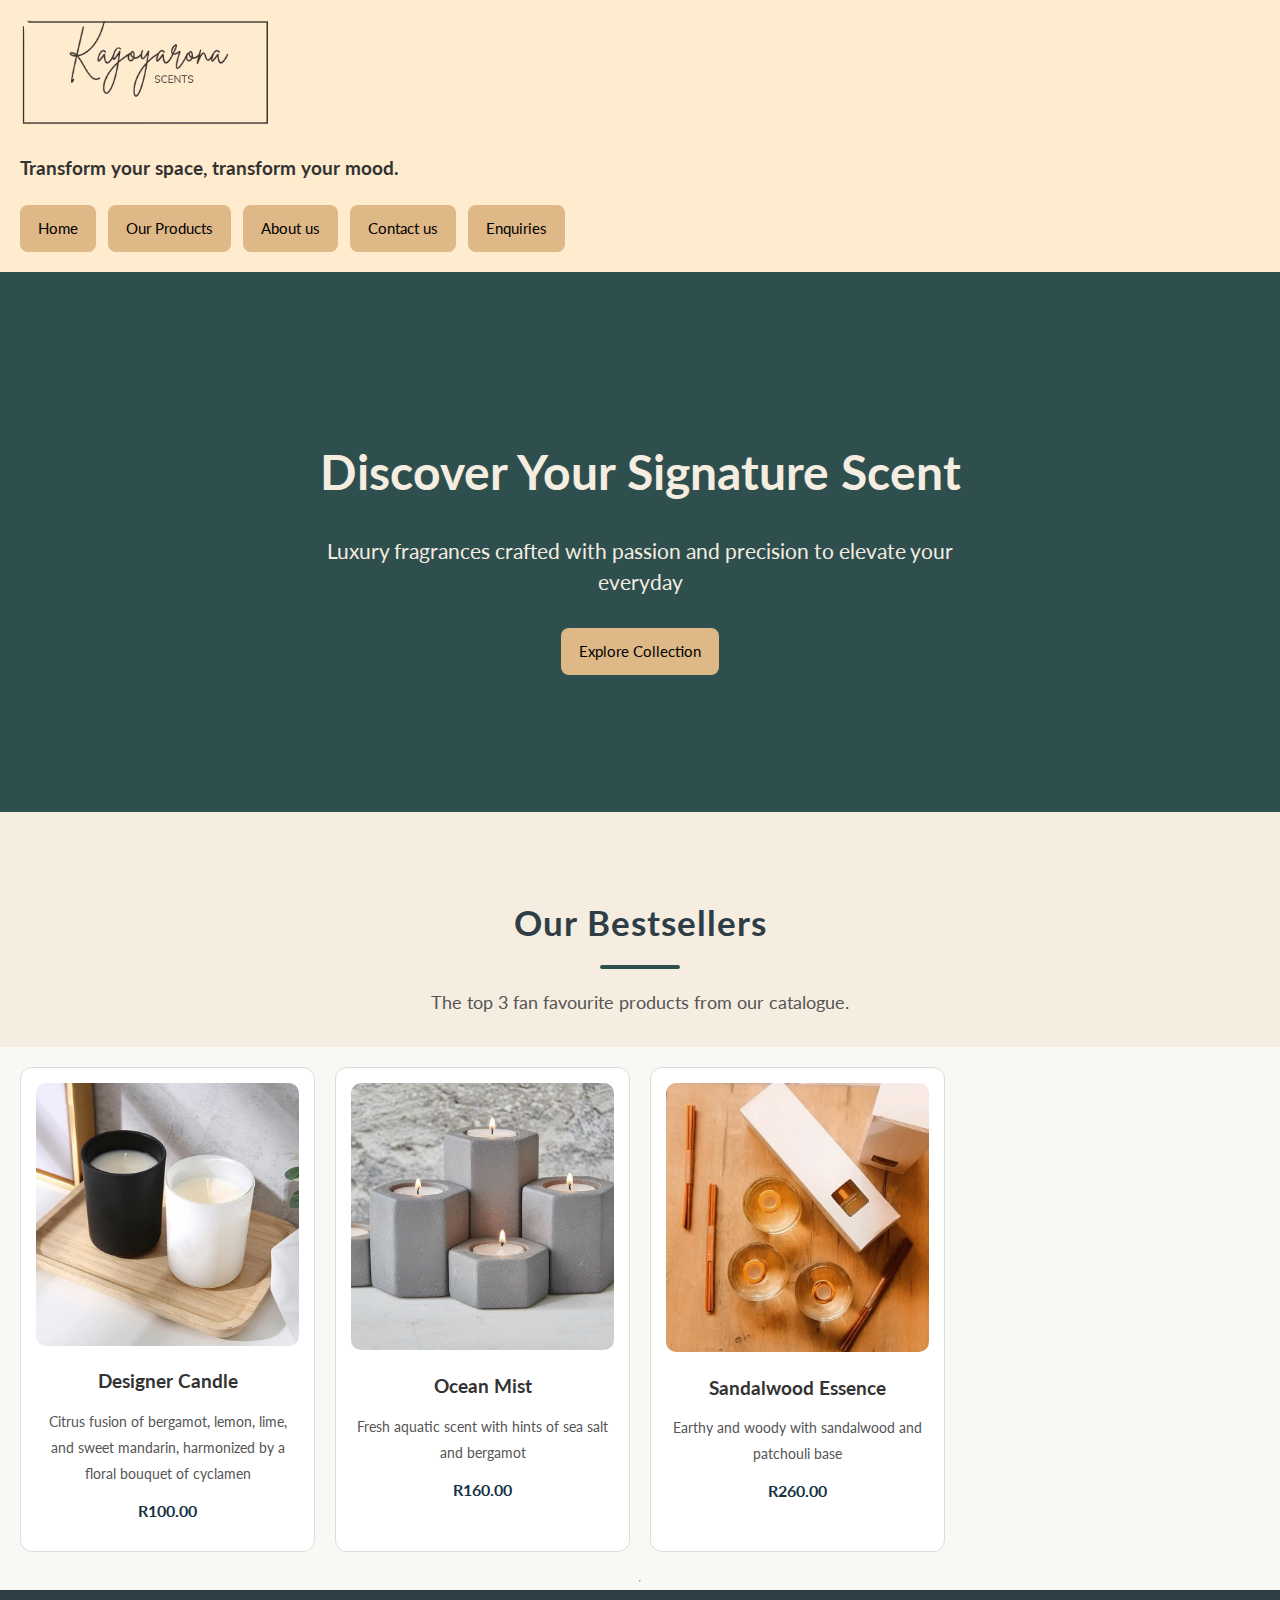
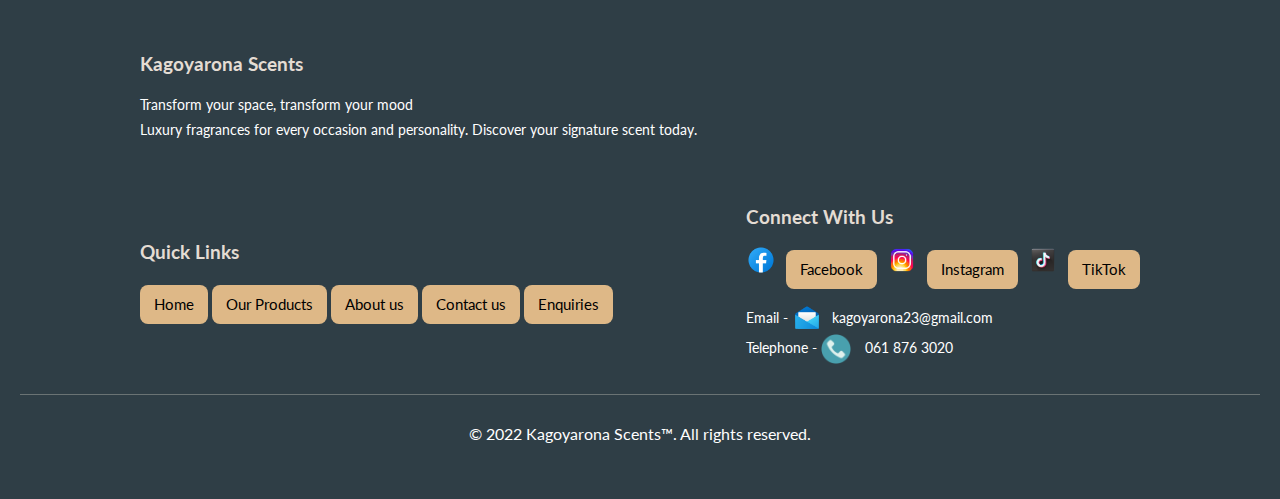
<file: index.html>
<!DOCTYPE html>
<html lang="en">
<head>
    <meta charset="UTF-8">
    <meta name="viewport" content="width=device-width, initial-scale=1.0">
    <title>Kagoyarona Scents</title>
    <link rel="icon"  type="image/jpg" href="./images/icons/kagoyarona iconn.png">
    <link rel="stylesheet" href="./css assets/styles.css">
    <link href='https://fonts.googleapis.com/css?family=Lato' rel='stylesheet'>
</head>
<body>
    <div class="header">
        <header class="webHeader" >
            <div>
                <img class="logo" src="./images/insence/kagoyarona_scents_logo-removebg-preview.png" alt="Kagoyarona Scents logo" width="250px">
                <h3>Transform your space, transform your mood.</h3> 
                
                <nav >
                    <a href="./index.html" class="nav-btn">Home</a>
                    <a href="./Products.html" class="nav-btn">Our Products</a>
                    <a href="./About.html" class="nav-btn">About us</a>
                    <a href="./Contact.html" class="nav-btn">Contact us</a>
                    <a href="./Enquiries.html" class="nav-btn">Enquiries</a>
                </nav>
            </div>
        </header>
    </div> 

    <section class="heroSection">
        <div class="hero-content">
            <h1>Discover Your Signature Scent</h1>
            <p>Luxury fragrances crafted with passion and precision to elevate your everyday</p>
            <a href="./Products.html" class="btn">Explore Collection</a>
        </div>
    </section>

    <section class="bestsellers-intro">
        <h2>Our Bestsellers</h2>
        <hr>
        <p>The top 3 fan favourite products from our catalogue.</p>
    </section>


    <section class="products">
            <div class="product-grid">

                <div class="product-card">
                    <img src="./images/candles/BnW candles.jpg" alt="Designer Candle">
                    <h3>Designer Candle</h3>
                    <p class="product-desc">Citrus fusion of bergamot, lemon, lime, and sweet mandarin, harmonized by a floral bouquet of cyclamen</p>
                    <p class="product-price">R100.00</p>
                </div>

                <div class="product-card">
                    <img src="./images/candles/grey candles.jpg" alt="Ocean Mist">
                    <h3>Ocean Mist</h3>
                    <p class="product-desc">Fresh aquatic scent with hints of sea salt and bergamot</p>
                    <p class="product-price">R160.00</p>
                </div>

                <div class="product-card">
                    <img src="./images/insence/top incense.jpg" alt="Sandalwood Essence">
                    <h3>Sandalwood Essence</h3>
                    <p class="product-desc">Earthy and woody with sandalwood and patchouli base</p>
                    <p class="product-price">R260.00</p>
                </div>
            </div>
    </section>
        <hr>

    <footer>
        <div class="container">
            <div class="footer-content">
                <div class="footer-column" >
                    <h3>Kagoyarona Scents</h3>
                    <p>Transform your space, transform your mood</p>
                    <p>Luxury fragrances for every occasion and personality. Discover your signature scent today.</p>
                </div>
                
                <div class="footer-column" >
                    <h3>Quick Links</h3>
                    <a href="./index.html" >Home</a>
                    <a href="./Products.html" >Our Products</a>
                    <a href="./About.html" >About us</a>
                    <a href="./Contact.html" >Contact us</a>
                    <a href="./Enquiries.html" >Enquiries</a>
                </div>
                
                
                <div class="footer-column" >
                    <h3>Connect With Us</h3>
                    <div class="social-links">
                        <img src="./images/icons/facebook logo.png" alt="Facebook logo" width="30px" height="30px"><a href="https://www.facebook.com/profile.php?id=61573181644510" target="_blank" >Facebook</a>
                        <img src="./images/icons/instagram logo.png" alt="Instagram logo" width="30px" height="30px"><a href="https://www.instagram.com/kagoyarona_scents_?utm_source=ig_web_button_share_sheet&igsh=ZDNlZDc0MzIxNw==" target="_blank" >Instagram</a>
                        <img src="./images/icons/tiktok logo.png" alt="TikTok logo" width="30px" height="30px"><a href="https://www.tiktok.com/@kagoyarona.scents?is_from_webapp=1&sender_device=pc" target="_blank" >TikTok</a>
                    </div>
                    <p>Email - <img src="./images/icons/email logo.png" alt="Email logo" width="30px" height="30px">kagoyarona23@gmail.com</p>
                    <p>Telephone - <img src="./images/icons/phone logo.png" alt="Phone logo" width="30px" height="30px"> 061 876 3020</p>
                </div>
            </div>
            
            <div class="footer-bottom" >
                <p>&copy; 2022 Kagoyarona Scents&trade;. All rights reserved.</p>
            </div>
        </div>
    </footer>

</body>
</html>
</file>
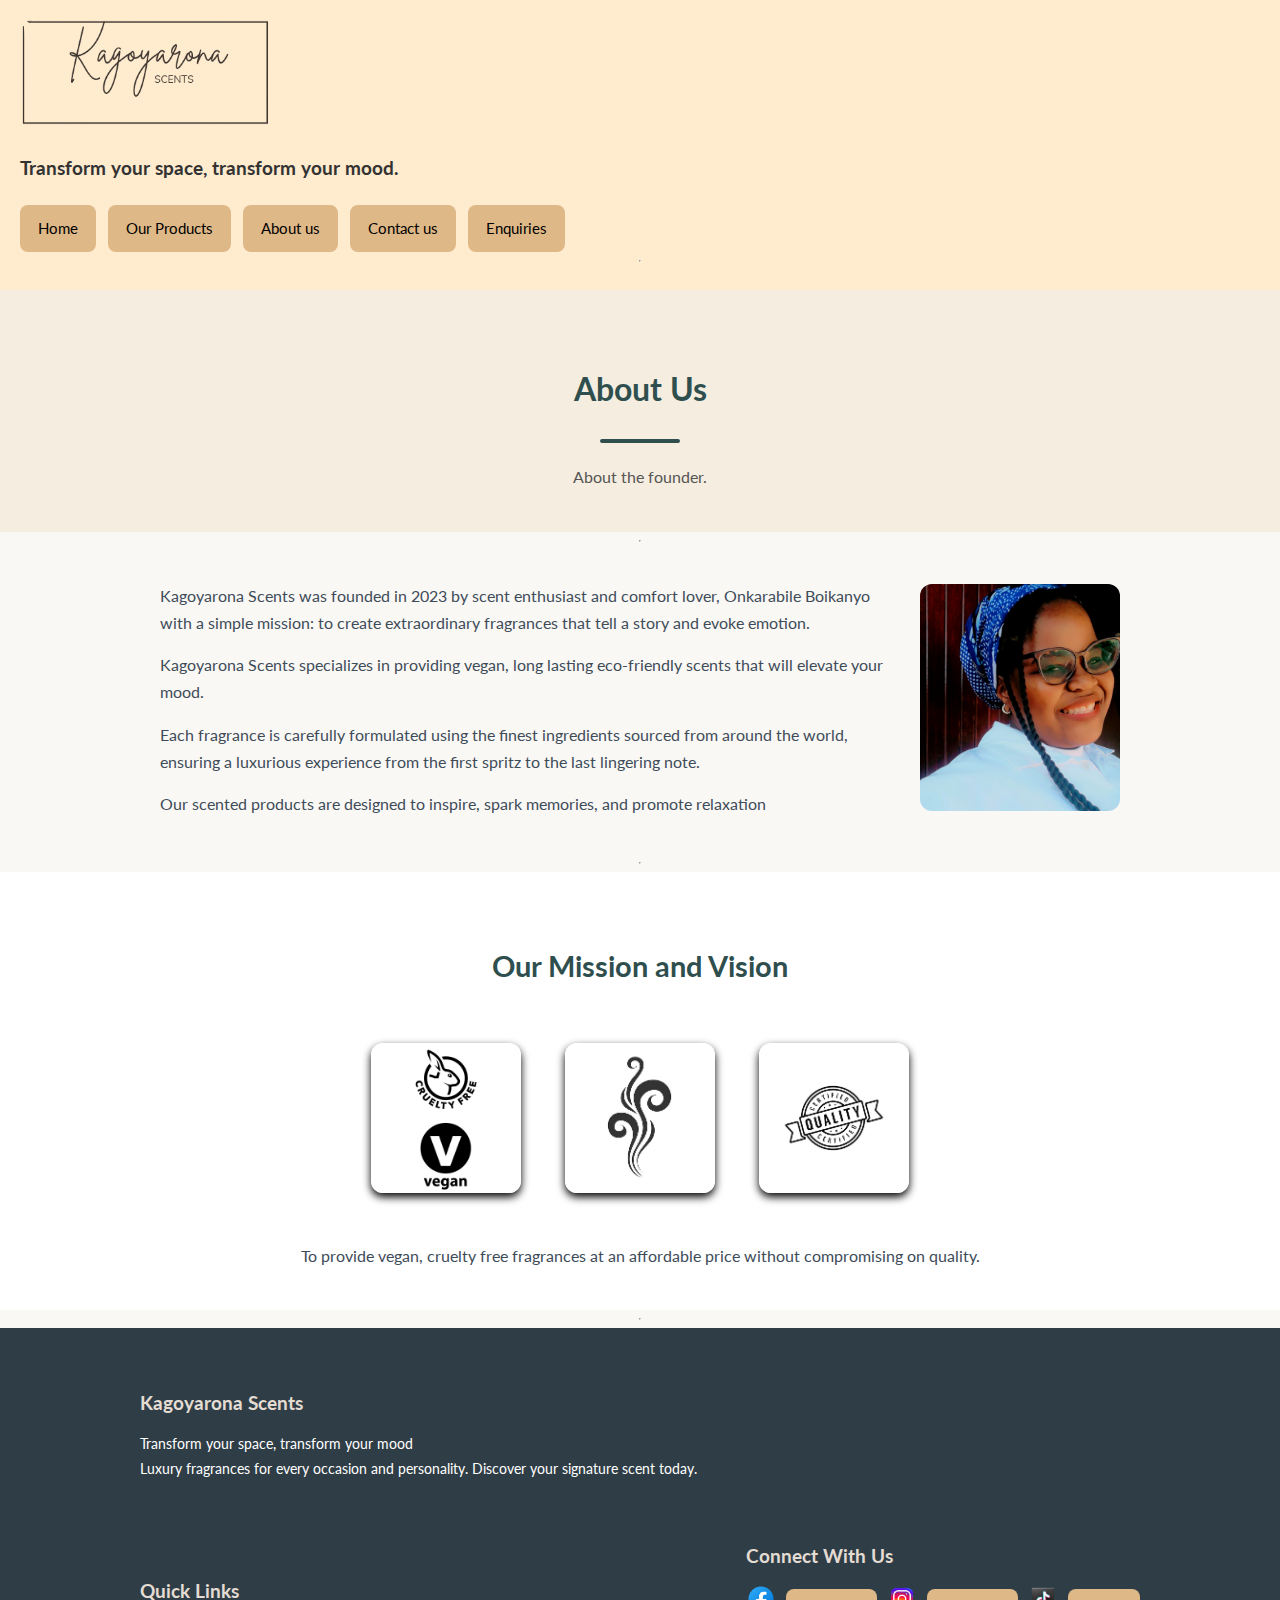
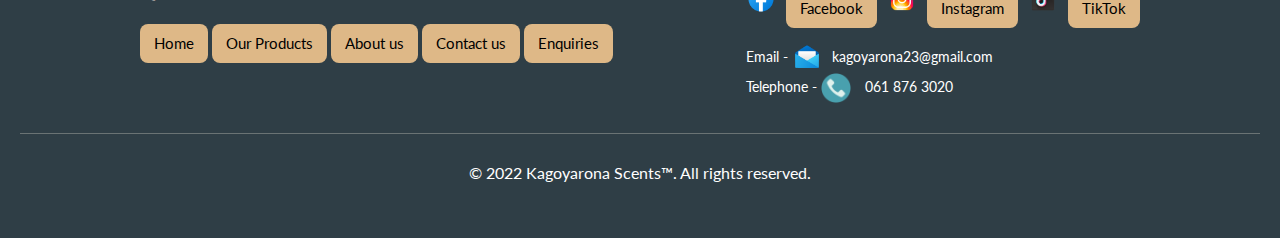
<file: About.html>
<!DOCTYPE html>
<html lang="en">
<head>
    <meta charset="UTF-8">
    <meta name="viewport" content="width=device-width, initial-scale=1.0">
    <title>About us</title>
    <link rel="icon"  type="image/jpg" href="./images/icons/kagoyarona iconn.png">
    <link rel="stylesheet" href="./css assets/styles.css">
    <link href='https://fonts.googleapis.com/css?family=Lato' rel='stylesheet'>
</head>
<body>
    <div class="header">
        <header>
            <div>
                <img class="logo" src="./images/insence/kagoyarona_scents_logo-removebg-preview.png" alt="" width="250px">
                <h3>Transform your space, transform your mood.</h3> <!-- style="color: peru; font-family: monospace; font-style: italic;"-->
                
                <!-- place these links next to the logo but like put some spaceeee in btwn them -->
                <nav >
                    <a href="./index.html" class="nav-btn">Home</a>
                    <a href="./Products.html" class="nav-btn">Our Products</a>
                    <a href="./About.html" class="nav-btn">About us</a>
                    <a href="./Contact.html" class="nav-btn">Contact us</a>
                    <a href="./Enquiries.html" class="nav-btn">Enquiries</a>
                </nav>
            </div>
            <hr>
        </header>
    </div> 


    <section class="about-intro">
        <h1>About Us</h1>
        <hr>
        <p>About the founder.</p>
    </section>
    <hr>

    <div class="about-founder">
        <div class="about-text">
            <p>Kagoyarona Scents was founded in 2023 by scent enthusiast and comfort lover, Onkarabile Boikanyo with a simple mission: to create extraordinary fragrances that tell a story and evoke emotion.</p>
            <p>Kagoyarona Scents specializes in providing vegan, long lasting eco-friendly scents that will elevate your mood.</p>
            <p>Each fragrance is carefully formulated using the finest ingredients sourced from around the world, ensuring a luxurious experience from the first spritz to the last lingering note.</p>
            <p>Our scented products are designed to inspire, spark memories, and promote relaxation</p>
        </div>

        <div class="about-image">
            <img src="./images/Onka/Onka headshot.jpg" alt="image of founder" width="200" height="200">
        </div>
    </div>
    

    <hr>
    <section  id="mission">
        <h3>Our Mission and Vision</h3>
        <div class="missionIcon">
            <img src="./images/icons/vegan icon.jpg" alt="vegan and cruelty free image" width="200" height="200">
            
        </div>
    
        <div class="missionIcon">
            <img src="./images/icons/scent icon.jpg" alt="fresh scent image" width="200" height="200">
        </div>

        <div class="missionIcon">
            <img src="./images/icons/quality icon.jpg" alt="quality assurance image" width="200" height="200">
        </div>
        
        <p>To provide vegan, cruelty free fragrances at an affordable price without compromising on quality.</p>
    </section>

    <hr>


    <footer>
        <div class="container">
            <div class="footer-content">
                <div class="footer-column" >
                    <h3>Kagoyarona Scents</h3>
                    <p>Transform your space, transform your mood</p>
                    <p>Luxury fragrances for every occasion and personality. Discover your signature scent today.</p>
                </div>
                
                <div class="footer-column" >
                    <h3>Quick Links</h3>
                    <a href="./index.html" >Home</a>
                    <a href="./Products.html" >Our Products</a>
                    <a href="./About.html" >About us</a>
                    <a href="./Contact.html" >Contact us</a>
                    <a href="./Enquiries.html" >Enquiries</a>
                </div>
                
                
                <div class="footer-column" >
                    <h3>Connect With Us</h3>
                    <div class="social-links">
                        <img src="./images/icons/facebook logo.png" alt="Facebook logo" width="30px" height="30px"><a href="https://www.facebook.com/profile.php?id=61573181644510" target="_blank" >Facebook</a>
                        <img src="./images/icons/instagram logo.png" alt="Instagram logo" width="30px" height="30px"><a href="https://www.instagram.com/kagoyarona_scents_?utm_source=ig_web_button_share_sheet&igsh=ZDNlZDc0MzIxNw==" target="_blank" >Instagram</a>
                        <img src="./images/icons/tiktok logo.png" alt="TikTok logo" width="30px" height="30px"><a href="https://www.tiktok.com/@kagoyarona.scents?is_from_webapp=1&sender_device=pc" target="_blank" >TikTok</a>
                    </div>
                    <p>Email - <img src="./images/icons/email logo.png" alt="Email logo" width="30px" height="30px">kagoyarona23@gmail.com</p>
                    <p>Telephone - <img src="./images/icons/phone logo.png" alt="Phone logo" width="30px" height="30px"> 061 876 3020</p>
                </div>
            </div>
            
            <div class="footer-bottom" >
                <p>&copy; 2022 Kagoyarona Scents&trade;. All rights reserved.</p>
            </div>
        </div>
    </footer>
</body>
</html>
</file>
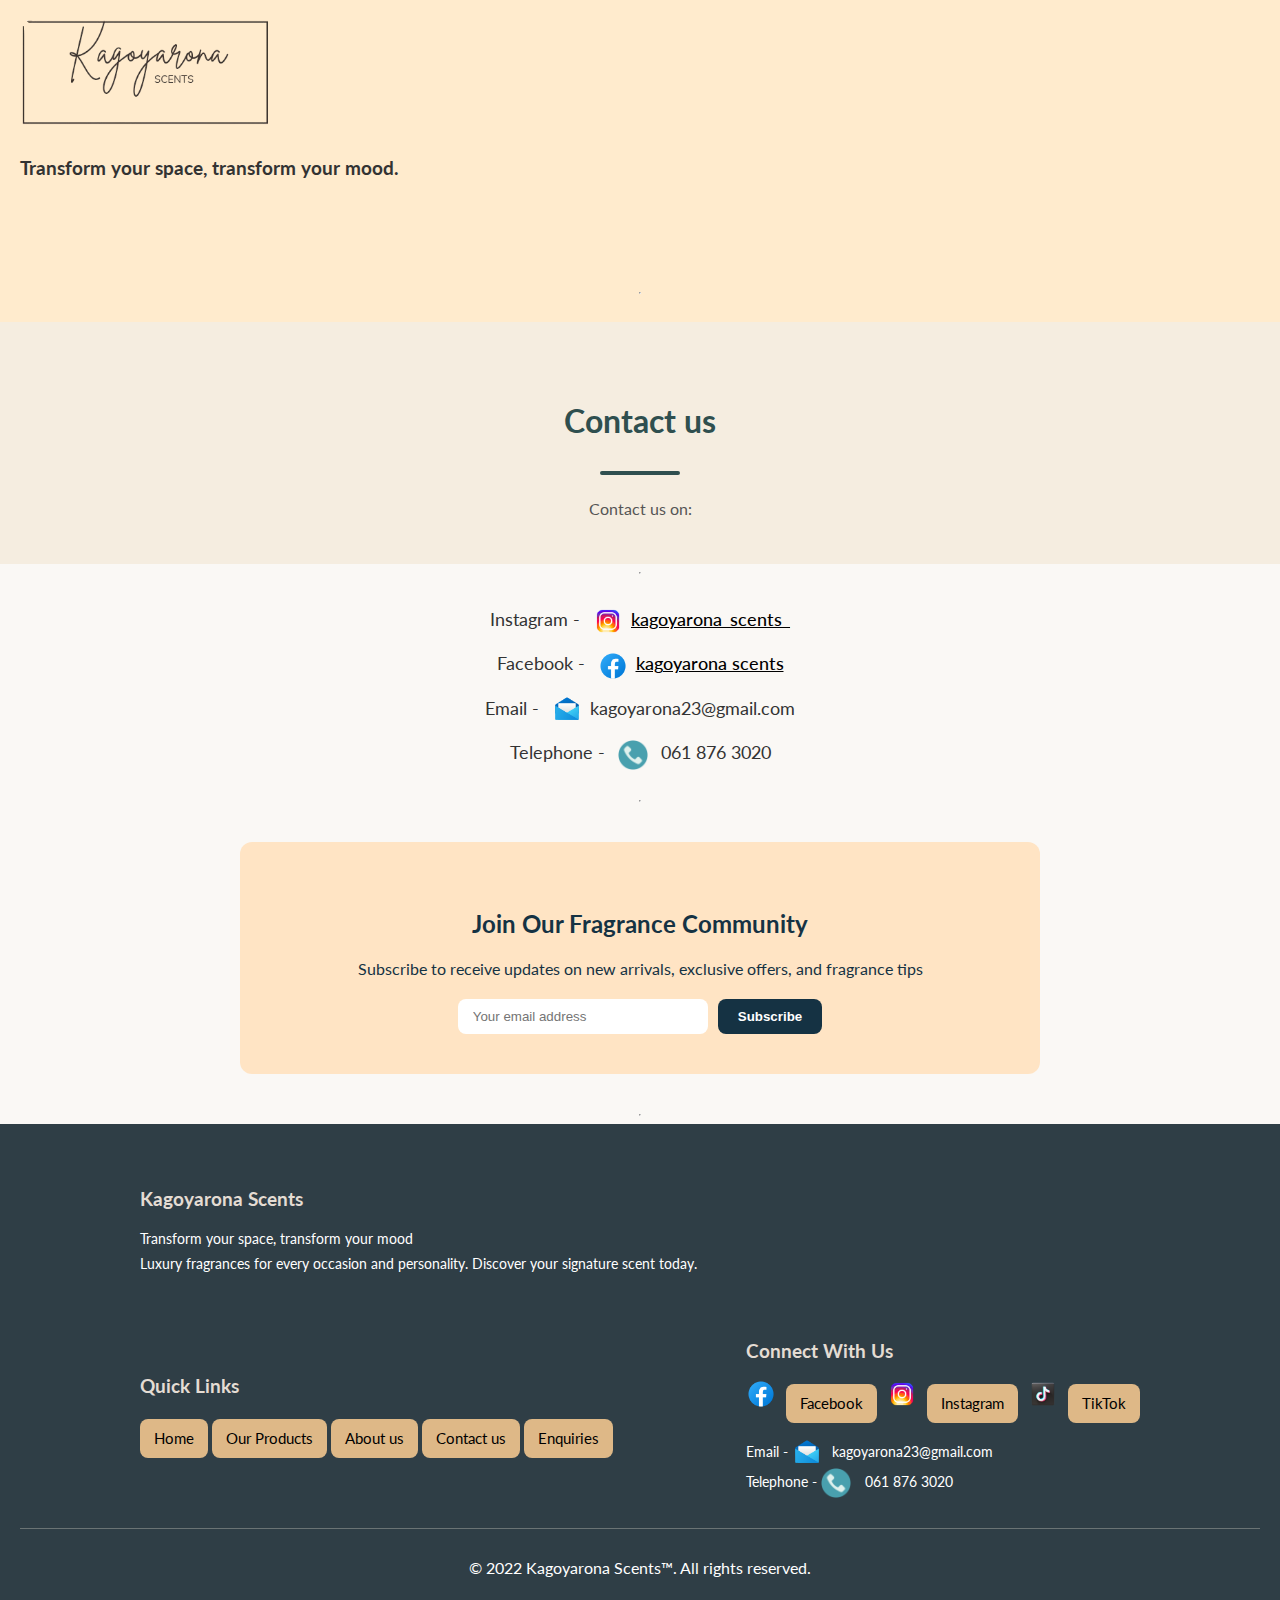
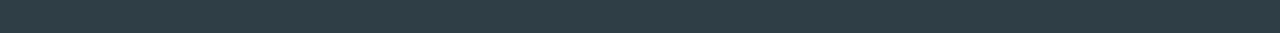
<file: Contact.html>
<!DOCTYPE html>
<html lang="en">
<head>
    <meta charset="UTF-8">
    <meta name="viewport" content="width=device-width, initial-scale=1.0">
    <title>Contact us</title>
    <link rel="icon"  type="image/jpg" href="./images/icons/kagoyarona iconn.png">
    <link rel="stylesheet" href="./css assets/styles.css">
    <link href='https://fonts.googleapis.com/css?family=Lato' rel='stylesheet'>
</head>
<body>

    <div class="header">
        <header>
            <div>
                <img class="logo" src="./images/insence/kagoyarona_scents_logo-removebg-preview.png" alt="" width="250px">
                <h3>Transform your space, transform your mood.</h3> <!-- style="color: peru; font-family: monospace; font-style: italic;"-->
                
                <!-- place these links next to the logo but like put some spaceeee in btwn them -->
                <nav>
                    <!-- Hamburger -->
                    <div class="hamburger">
                        <div></div>
                        <div></div>
                        <div></div>
                    </div>

                    <!-- Nav Links -->
                    <ul class="nav-links">
                        <li><a href="./index.html" class="nav-btn">Home</a></li>
                        <li><a href="./Products.html" class="nav-btn">Products</a></li>
                        <li><a href="./About.html" class="nav-btn">About</a></li>
                        <li><a href="./Contact.html" class="nav-btn">Contact</a></li>
                        <li><a href="./Enquiries.html" class="nav-btn">Enquiries</a><li>
                    </ul>
                </nav>
            </div>
            <hr>
        </header>
    </div> 
    <section class="contact">
        <h1>Contact us</h1>
        <hr>
        <p>Contact us on:</p>
    </section>
    
    <hr>

    <div class="contact-info">
        <p>Instagram - <img src="./images/icons/instagram logo.png" alt="Instagram logo" width="30px" height="30px"><a href="https://www.instagram.com/kagoyarona_scents_/#" >kagoyarona_scents_</a></p>
        <p>Facebook - <img src="./images/icons/facebook logo.png" alt="Facebook logo" width="30px" height="30px"><a href="https://www.facebook.com/profile.php?id=61573181644510" >kagoyarona scents</a></p>
        <p>Email - <img src="./images/icons/email logo.png" alt="Email logo" width="30px" height="30px">kagoyarona23@gmail.com</p>
        <p>Telephone - <img src="./images/icons/phone logo.png" alt="Phone logo" width="30px" height="30px"> 061 876 3020</p>
    </div>
    
    
    <hr>

    <section class="newsletter">
        <div class="container">
            <h2>Join Our Fragrance Community</h2>
            <p>Subscribe to receive updates on new arrivals, exclusive offers, and fragrance tips</p>
            <form class="newsletter-form">
                <input type="email" placeholder="Your email address">
                <button type="submit">Subscribe</button>
            </form>
        </div>
    </section>
    
    <hr>

    <footer>
        <div class="container">
            <div class="footer-content">
                <div class="footer-column" >
                    <h3>Kagoyarona Scents</h3>
                    <p>Transform your space, transform your mood</p>
                    <p>Luxury fragrances for every occasion and personality. Discover your signature scent today.</p>
                </div>
                
                <div class="footer-column" >
                    <h3>Quick Links</h3>
                    <a href="./index.html" >Home</a>
                    <a href="./Products.html" >Our Products</a>
                    <a href="./About.html" >About us</a>
                    <a href="./Contact.html" >Contact us</a>
                    <a href="./Enquiries.html" >Enquiries</a>
                </div>
                
                
                <div class="footer-column" >
                    <h3>Connect With Us</h3>
                    <div class="social-links">
                        <img src="./images/icons/facebook logo.png" alt="Facebook logo" width="30px" height="30px"><a href="https://www.facebook.com/profile.php?id=61573181644510" target="_blank" >Facebook</a>
                        <img src="./images/icons/instagram logo.png" alt="Instagram logo" width="30px" height="30px"><a href="https://www.instagram.com/kagoyarona_scents_?utm_source=ig_web_button_share_sheet&igsh=ZDNlZDc0MzIxNw==" target="_blank" >Instagram</a>
                        <img src="./images/icons/tiktok logo.png" alt="TikTok logo" width="30px" height="30px"><a href="https://www.tiktok.com/@kagoyarona.scents?is_from_webapp=1&sender_device=pc" target="_blank" >TikTok</a>
                    </div>
                    <p>Email - <img src="./images/icons/email logo.png" alt="Email logo" width="30px" height="30px">kagoyarona23@gmail.com</p>
                    <p>Telephone - <img src="./images/icons/phone logo.png" alt="Phone logo" width="30px" height="30px"> 061 876 3020</p>
                </div>
            </div>
            
            <div class="footer-bottom" >
                <p>&copy; 2022 Kagoyarona Scents&trade;. All rights reserved.</p>
            </div>
        </div>
    </footer>
    <script src="javascript assets/script.js"></script>
</body>
</html>
</file>
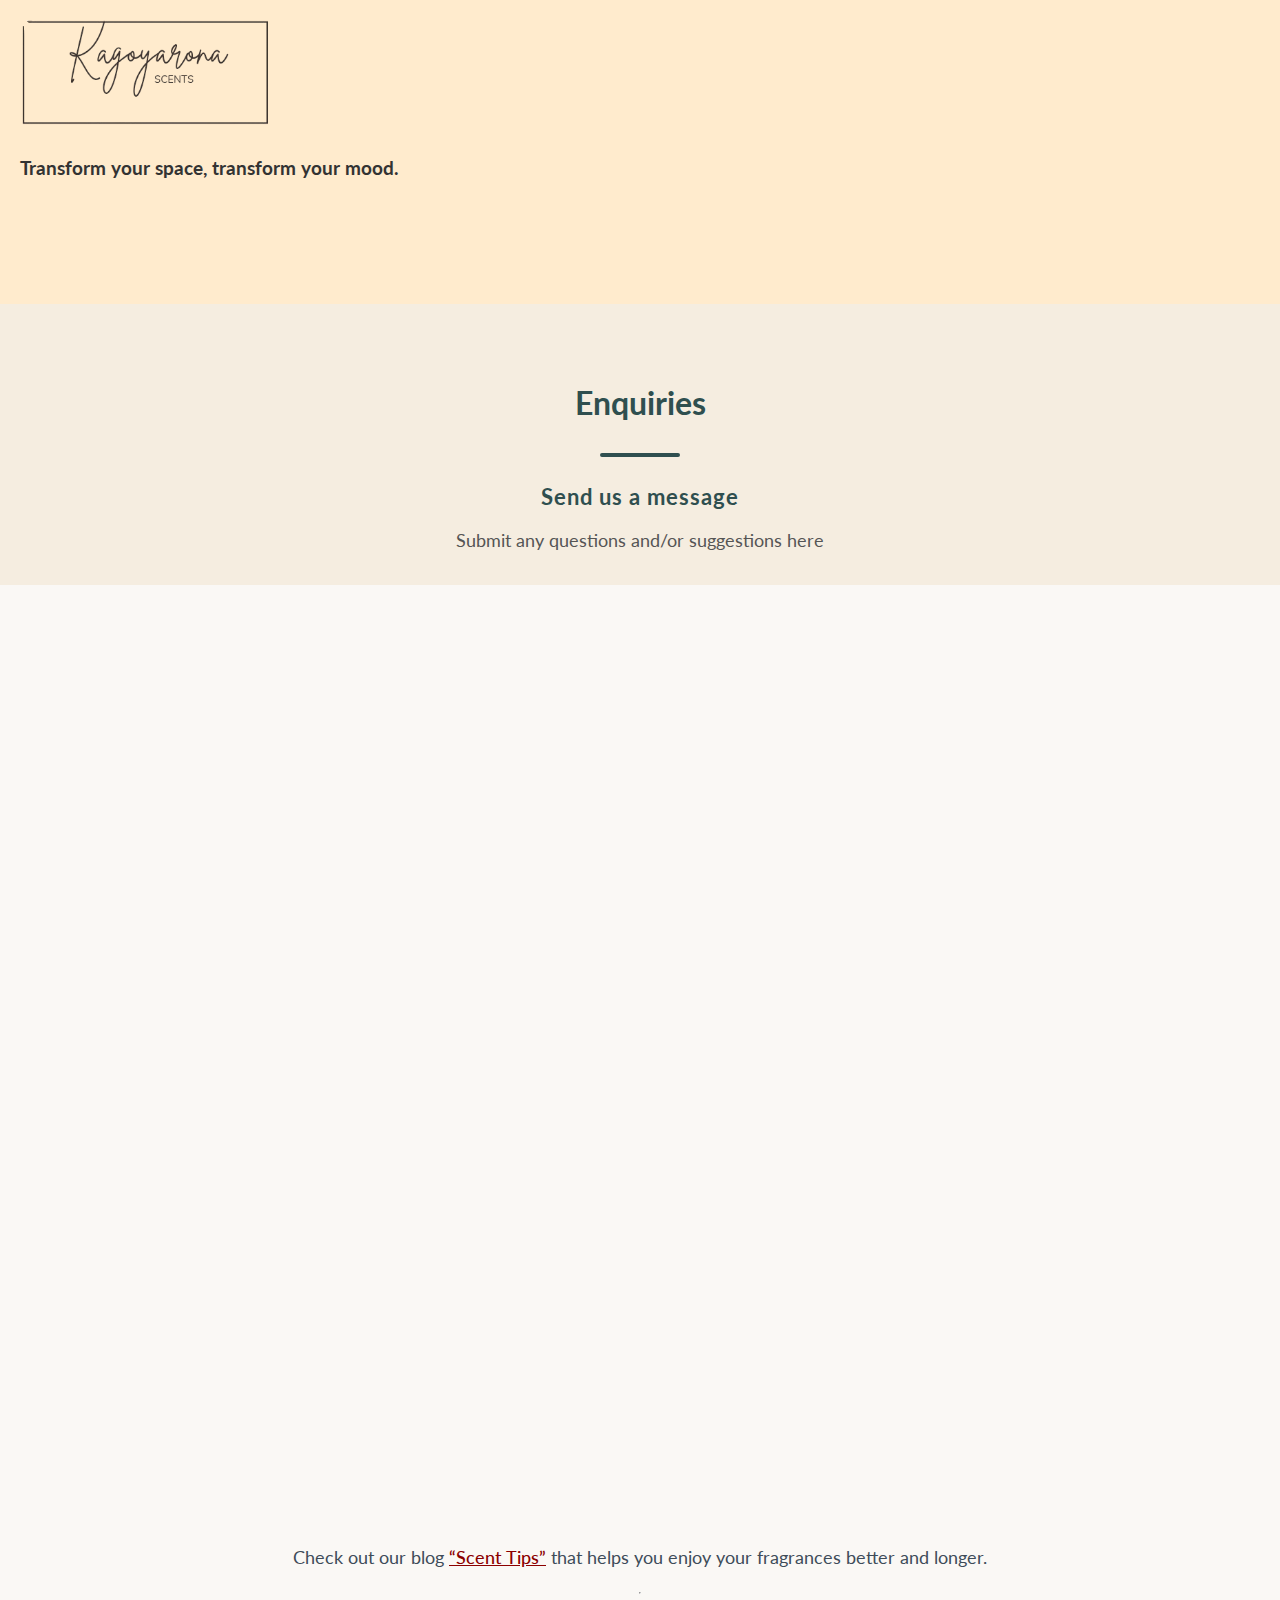
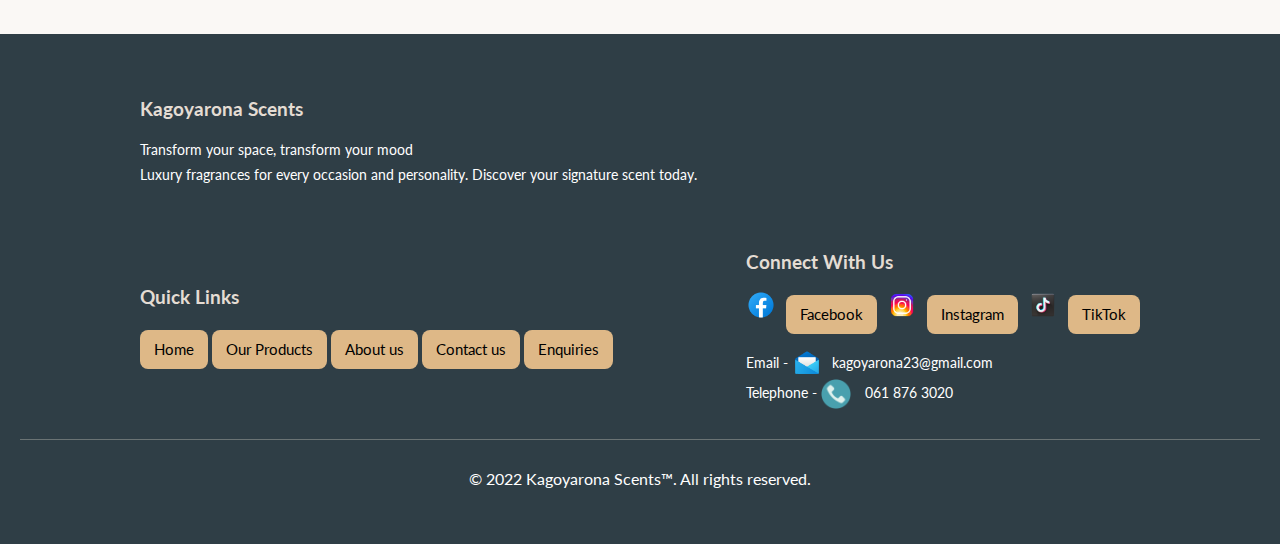
<file: Enquiries.html>
<!DOCTYPE html>
<html lang="en">
<head>
    <meta charset="UTF-8">
    <meta name="viewport" content="width=device-width, initial-scale=1.0">
    <title>Enquiries</title>
    <link rel="icon"  type="image/jpg" href="./images/icons/kagoyarona iconn.png">
    <link rel="stylesheet" href="./css assets/styles.css">
    <link href='https://fonts.googleapis.com/css?family=Lato' rel='stylesheet'>
</head>
<body>
    <div class="header">
        <header class="webHeader" >
            <div>
                <img class="logo" src="./images/insence/kagoyarona_scents_logo-removebg-preview.png" alt="" width="250px">
                <h3>Transform your space, transform your mood.</h3> <!-- style="color: peru; font-family: monospace; font-style: italic;"-->
                
                <!-- place these links next to the logo but like put some spaceeee in btwn them -->
                <nav>
                    <!-- Hamburger -->
                    <div class="hamburger">
                        <div></div>
                        <div></div>
                        <div></div>
                    </div>

                    <!-- Nav Links -->
                    <ul class="nav-links">
                        <li><a href="./index.html" class="nav-btn">Home</a></li>
                        <li><a href="./Products.html" class="nav-btn">Products</a></li>
                        <li><a href="./About.html" class="nav-btn">About</a></li>
                        <li><a href="./Contact.html" class="nav-btn">Contact</a></li>
                        <li><a href="./Enquiries.html" class="nav-btn">Enquiries</a><li>
                    </ul>
                </nav>
            </div>
            
        </header>
    </div> 

    <section class="enquiries">
        <h1>Enquiries</h1>
        <hr>
        <h2>Send us a message</h2>
        <p>Submit any questions and/or suggestions here </p>
    </section>
    
    
    <main class="page-content">

        <div class="google-form-container">
            <iframe src="https://docs.google.com/forms/d/e/1FAIpQLSe8mqEwbKrikQlCHKN3PI4YFOQhHZN7a5oQQS-aWBknv4bKPg/viewform?embedded=true" width="640" height="768" frameborder="0" marginheight="0" marginwidth="0">Loading…</iframe>

        </div>


        

        <p>Check out our blog <a href="./ScentTips.html" ><q>Scent Tips</q></a> that helps you enjoy your fragrances better and longer.</p>
        <hr>
    </main>
    

    <footer>
        <div class="container">
            <div class="footer-content">
                <div class="footer-column" >
                    <h3>Kagoyarona Scents</h3>
                    <p>Transform your space, transform your mood</p>
                    <p>Luxury fragrances for every occasion and personality. Discover your signature scent today.</p>
                </div>
                
                <div class="footer-column" >
                    <h3>Quick Links</h3>
                    <a href="./index.html" >Home</a>
                    <a href="./Products.html" >Our Products</a>
                    <a href="./About.html" >About us</a>
                    <a href="./Contact.html" >Contact us</a>
                    <a href="./Enquiries.html" >Enquiries</a>
                </div>
                
                
                <div class="footer-column" >
                    <h3>Connect With Us</h3>
                    <div class="social-links">
                        <img src="./images/icons/facebook logo.png" alt="Facebook logo" width="30px" height="30px"><a href="https://www.facebook.com/profile.php?id=61573181644510" target="_blank" >Facebook</a>
                        <img src="./images/icons/instagram logo.png" alt="Instagram logo" width="30px" height="30px"><a href="https://www.instagram.com/kagoyarona_scents_?utm_source=ig_web_button_share_sheet&igsh=ZDNlZDc0MzIxNw==" target="_blank" >Instagram</a>
                        <img src="./images/icons/tiktok logo.png" alt="TikTok logo" width="30px" height="30px"><a href="https://www.tiktok.com/@kagoyarona.scents?is_from_webapp=1&sender_device=pc" target="_blank" >TikTok</a>
                    </div>
                    <p>Email - <img src="./images/icons/email logo.png" alt="Email logo" width="30px" height="30px">kagoyarona23@gmail.com</p>
                    <p>Telephone - <img src="./images/icons/phone logo.png" alt="Phone logo" width="30px" height="30px"> 061 876 3020</p>
                </div>
            </div>
            
            <div class="footer-bottom" >
                <p>&copy; 2022 Kagoyarona Scents&trade;. All rights reserved.</p>
            </div>
        </div>
    </footer>
    <script src="javascript assets/script.js"></script>
</body>
</html>
</file>
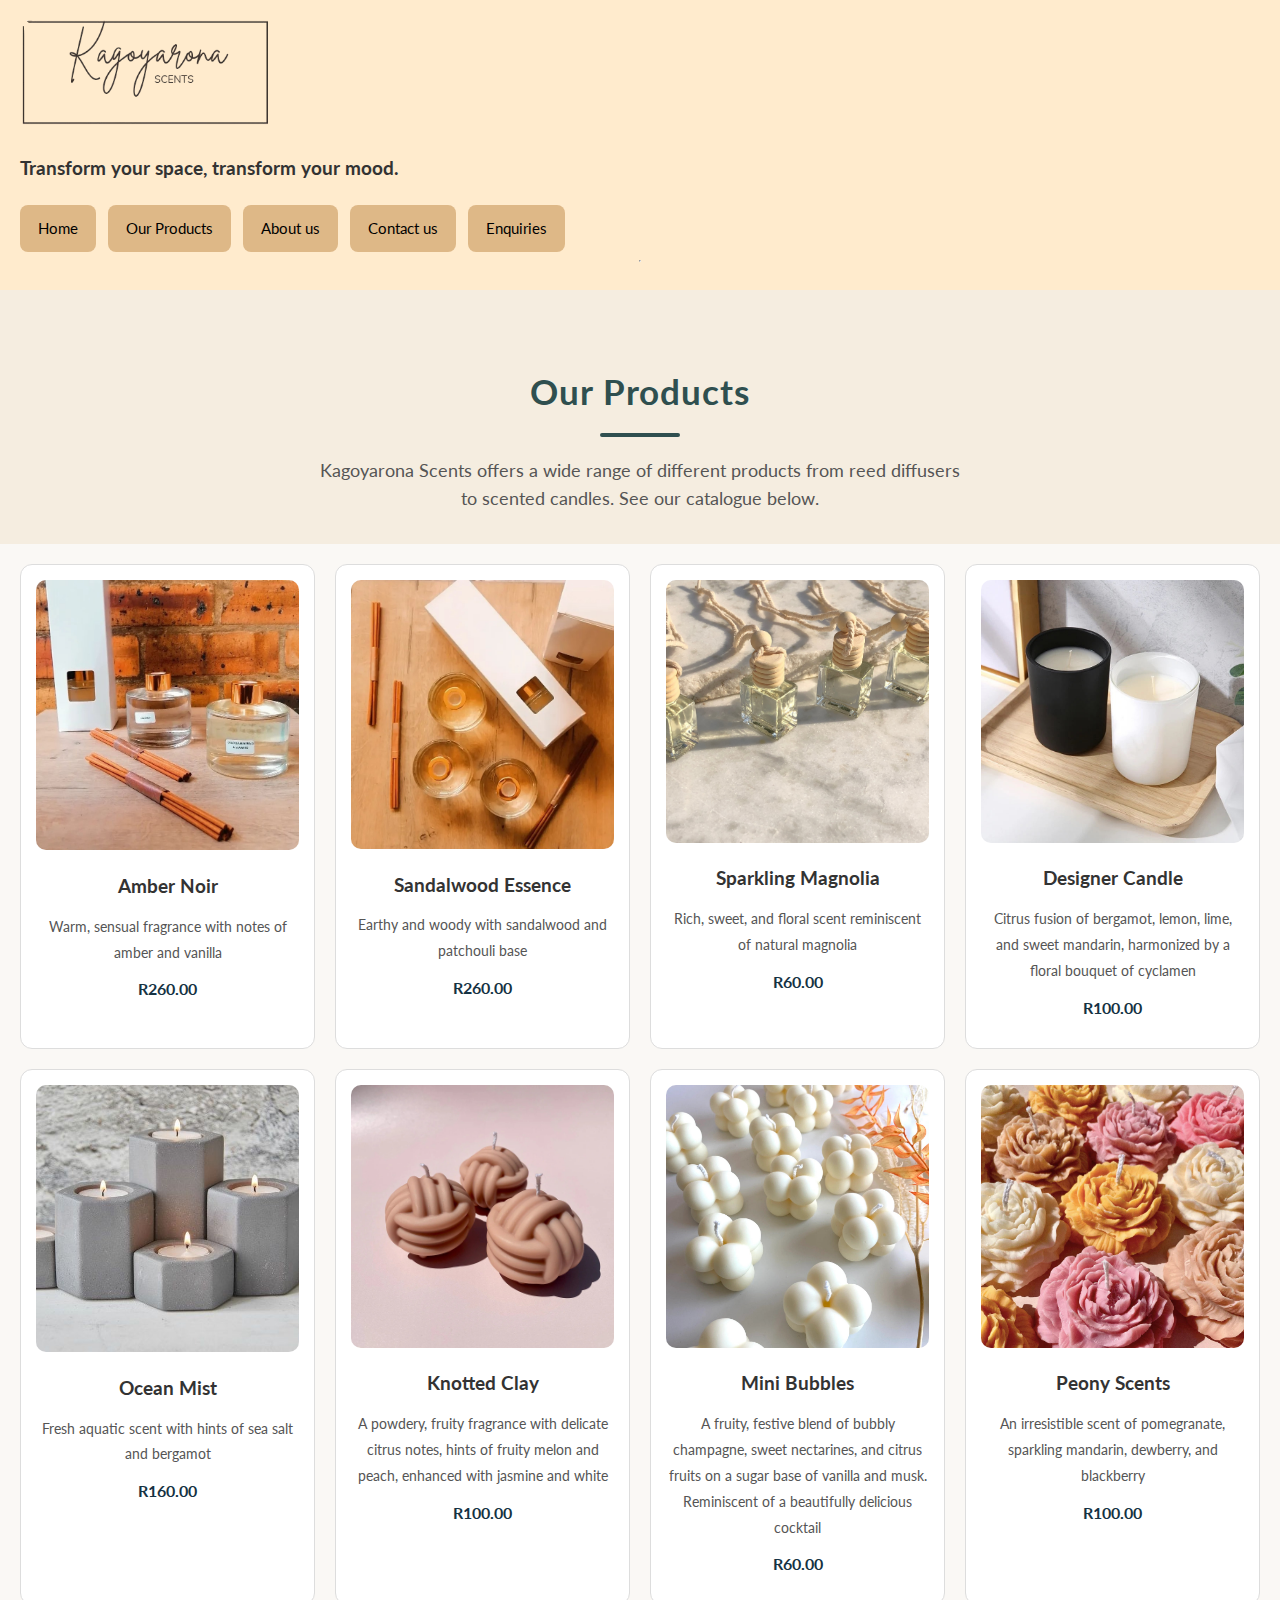
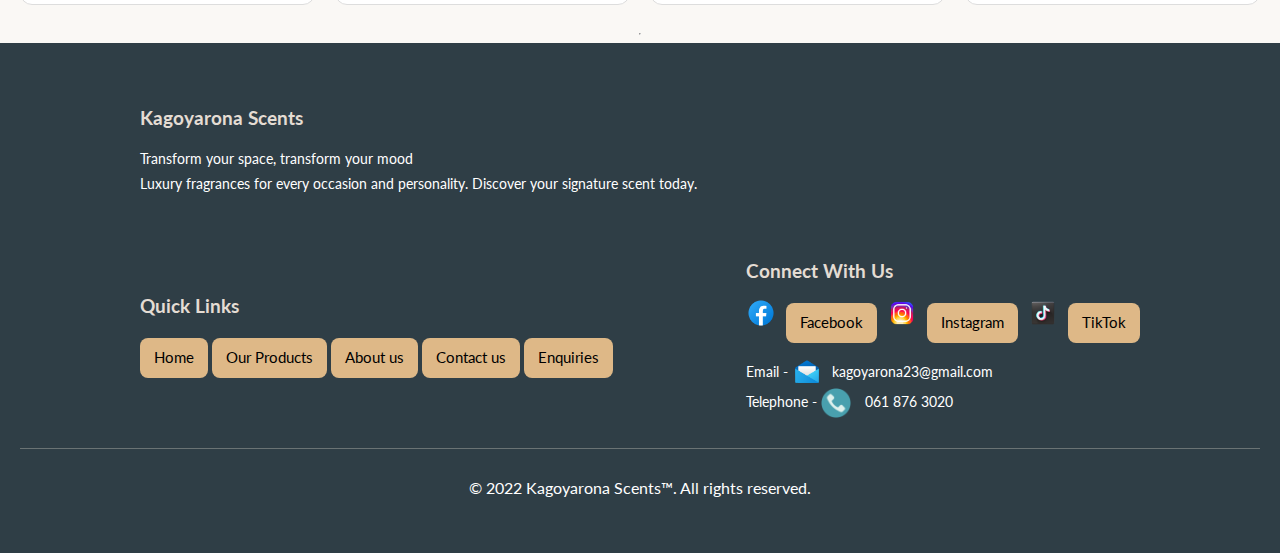
<file: Products.html>
<!DOCTYPE html>
<html lang="en">
<head>
    <meta charset="UTF-8">
    <meta name="viewport" content="width=device-width, initial-scale=1.0">
    <title>Our Products</title>
    <link rel="icon"  type="image/jpg" href="./images/icons/kagoyarona iconn.png">
    <link rel="stylesheet" href="./css assets/styles.css">
    <link href='https://fonts.googleapis.com/css?family=Lato' rel='stylesheet'>
</head>
<body>

    <div class="header">
        <header class="webHeader" >
            <div>
                <img class="logo" src="./images/insence/kagoyarona_scents_logo-removebg-preview.png" alt="" width="250px">
                <h3>Transform your space, transform your mood.</h3>
                
                <!-- place these links next to the logo but like put some spaceeee in btwn them -->
                <nav >
                    <a href="./index.html" class="nav-btn">Home</a>
                    <a href="./Products.html" class="nav-btn">Our Products</a>
                    <a href="./About.html" class="nav-btn">About us</a>
                    <a href="./Contact.html" class="nav-btn">Contact us</a>
                    <a href="./Enquiries.html" class="nav-btn">Enquiries</a>
                </nav>
            </div>
            <hr>
        </header>
    </div> 

    
    <section class="products-intro">
        <h1>Our Products</h1>
        <hr>
        <p>Kagoyarona Scents offers a wide range of different products from reed diffusers to scented candles. See our catalogue below.</p>
    </section>

<div class="product-grid">

    <!-- Product Card 1 -->
    <div class="product-card">
        <img src="./images/insence/front insence.jpg" alt="Amber Noir">
        <h3>Amber Noir</h3>
        <p class="product-desc">Warm, sensual fragrance with notes of amber and vanilla</p>
        <p class="product-price">R260.00</p>
    </div>

    <!-- Product Card 2 -->
    <div class="product-card">
        <img src="./images/insence/top incense.jpg" alt="Sandalwood Essence">
        <h3>Sandalwood Essence</h3>
        <p class="product-desc">Earthy and woody with sandalwood and patchouli base</p>
        <p class="product-price">R260.00</p>
    </div>

    <!-- Product Card 3 -->
    <div class="product-card">
        <img src="./images/insence/car scents.jpg" alt="Sparkling Magnolia">
        <h3>Sparkling Magnolia</h3>
        <p class="product-desc">Rich, sweet, and floral scent reminiscent of natural magnolia</p>
        <p class="product-price">R60.00</p>
    </div>

    <!-- Product Card 4 -->
    <div class="product-card">
        <img src="./images/candles/BnW candles.jpg" alt="Designer Candle">
        <h3>Designer Candle</h3>
        <p class="product-desc">Citrus fusion of bergamot, lemon, lime, and sweet mandarin, harmonized by a floral bouquet of cyclamen</p>
        <p class="product-price">R100.00</p>
    </div>

    <!-- Product Card 5 -->
    <div class="product-card">
        <img src="./images/candles/grey candles.jpg" alt="Ocean Mist">
        <h3>Ocean Mist</h3>
        <p class="product-desc">Fresh aquatic scent with hints of sea salt and bergamot</p>
        <p class="product-price">R160.00</p>
    </div>

    <!-- Product Card 6 -->
    <div class="product-card">
        <img src="./images/candles/knot-clay-candles.jpeg" alt="Knotted Clay">
        <h3>Knotted Clay</h3>
        <p class="product-desc">A powdery, fruity fragrance with delicate citrus notes, hints of fruity melon and peach, enhanced with jasmine and white</p>
        <p class="product-price">R100.00</p>
    </div>

    <!-- Product Card 7 -->
    <div class="product-card">
        <img src="./images/candles/mini bubble candles.jpeg" alt="Mini Bubbles">
        <h3>Mini Bubbles</h3>
        <p class="product-desc">A fruity, festive blend of bubbly champagne, sweet nectarines, and citrus fruits on a sugar base of vanilla and musk. Reminiscent of a beautifully delicious cocktail</p>
        <p class="product-price">R60.00</p>
    </div>

    <!-- Product Card 8 -->
    <div class="product-card">
        <img src="./images/candles/peony candles.jpeg" alt="Peony Scents">
        <h3>Peony Scents</h3>
        <p class="product-desc">An irresistible scent of pomegranate, sparkling mandarin, dewberry, and blackberry</p>
        <p class="product-price">R100.00</p>
    </div>

</div>


    <hr>

    <footer>
        <div class="container">
            <div class="footer-content">
                <div class="footer-column" >
                    <h3>Kagoyarona Scents</h3>
                    <p>Transform your space, transform your mood</p>
                    <p>Luxury fragrances for every occasion and personality. Discover your signature scent today.</p>
                </div>
                
                <div class="footer-column" >
                    <h3>Quick Links</h3>
                    <a href="./index.html" >Home</a>
                    <a href="./Products.html" >Our Products</a>
                    <a href="./About.html" >About us</a>
                    <a href="./Contact.html" >Contact us</a>
                    <a href="./Enquiries.html" >Enquiries</a>
                </div>
                
                
                <div class="footer-column" >
                    <h3>Connect With Us</h3>
                    <div class="social-links">
                        <img src="./images/icons/facebook logo.png" alt="Facebook logo" width="30px" height="30px"><a href="https://www.facebook.com/profile.php?id=61573181644510" target="_blank" >Facebook</a>
                        <img src="./images/icons/instagram logo.png" alt="Instagram logo" width="30px" height="30px"><a href="https://www.instagram.com/kagoyarona_scents_?utm_source=ig_web_button_share_sheet&igsh=ZDNlZDc0MzIxNw==" target="_blank" >Instagram</a>
                        <img src="./images/icons/tiktok logo.png" alt="TikTok logo" width="30px" height="30px"><a href="https://www.tiktok.com/@kagoyarona.scents?is_from_webapp=1&sender_device=pc" target="_blank" >TikTok</a>
                    </div>
                    <p>Email - <img src="./images/icons/email logo.png" alt="Email logo" width="30px" height="30px">kagoyarona23@gmail.com</p>
                    <p>Telephone - <img src="./images/icons/phone logo.png" alt="Phone logo" width="30px" height="30px"> 061 876 3020</p>
                </div>
            </div>
            
            <div class="footer-bottom" >
                <p>&copy; 2022 Kagoyarona Scents&trade;. All rights reserved.</p>
            </div>
        </div>
    </footer>
</body>
</html>
</file>
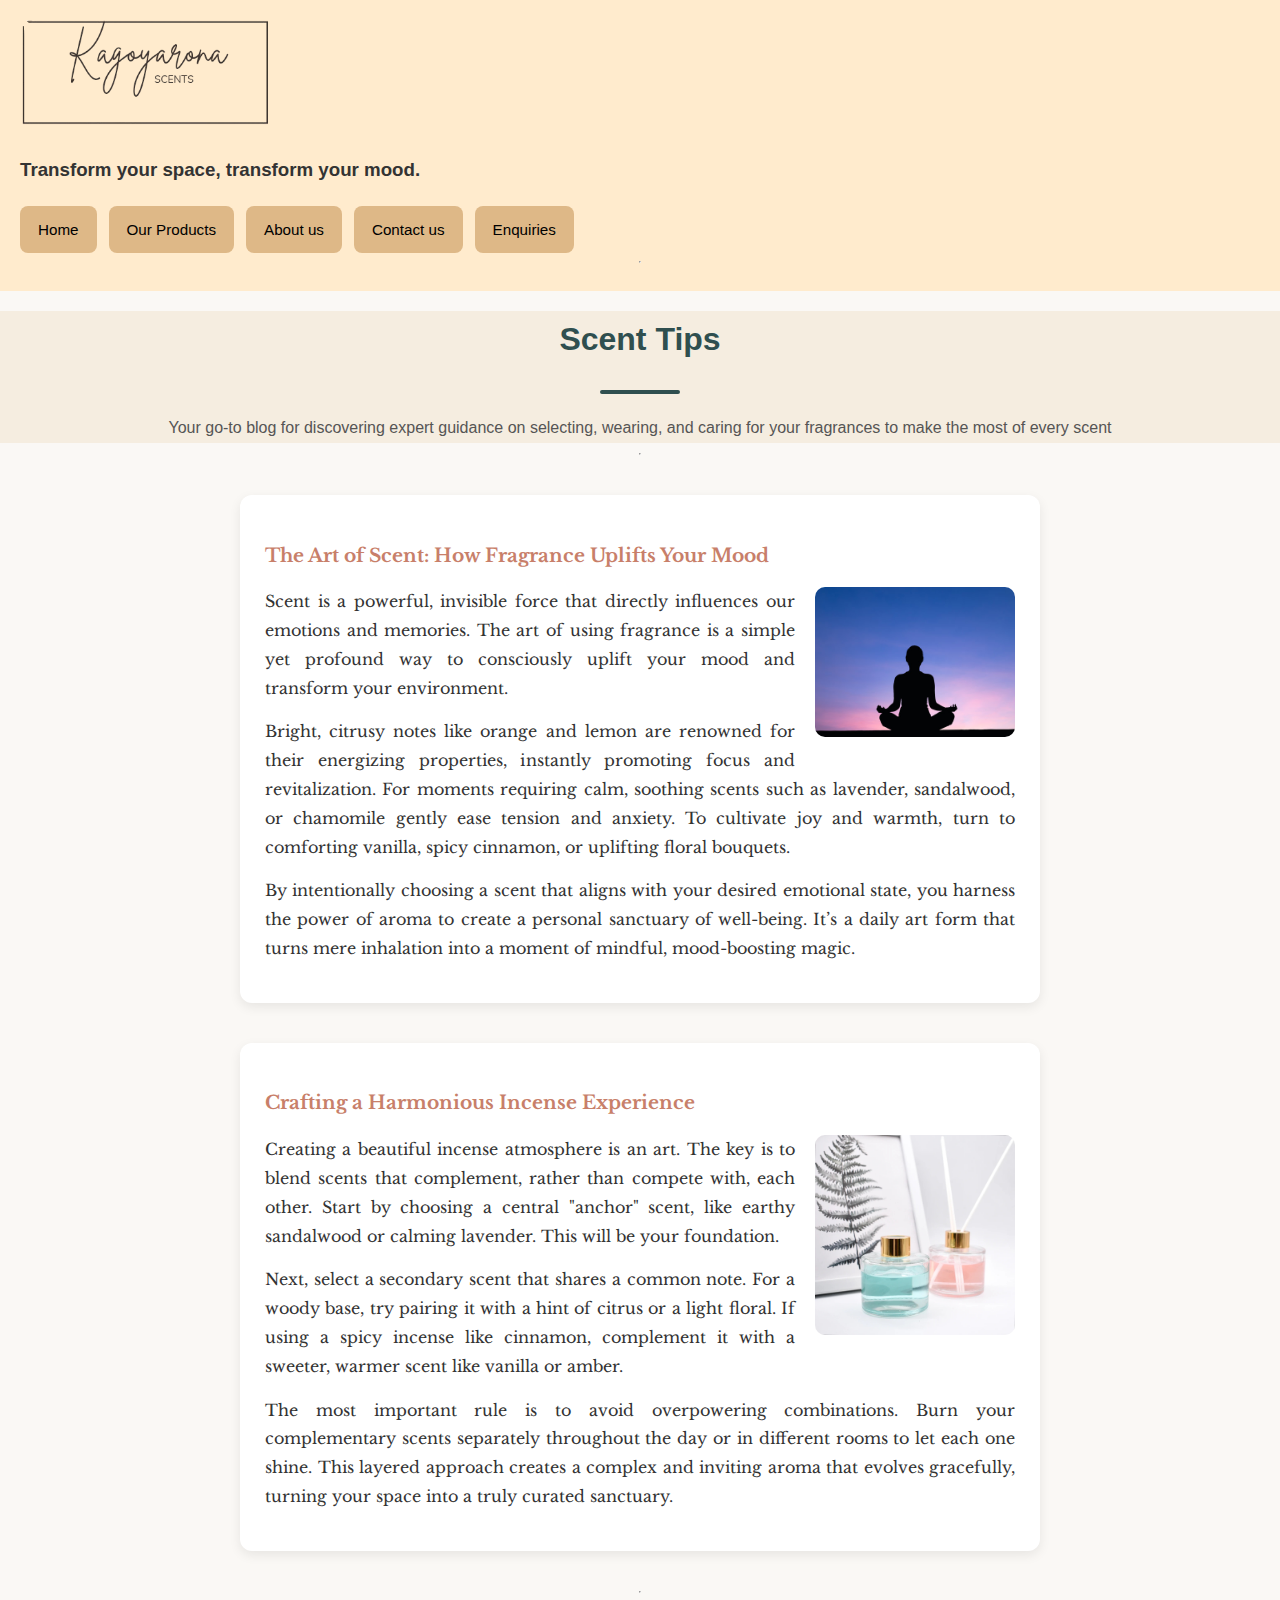
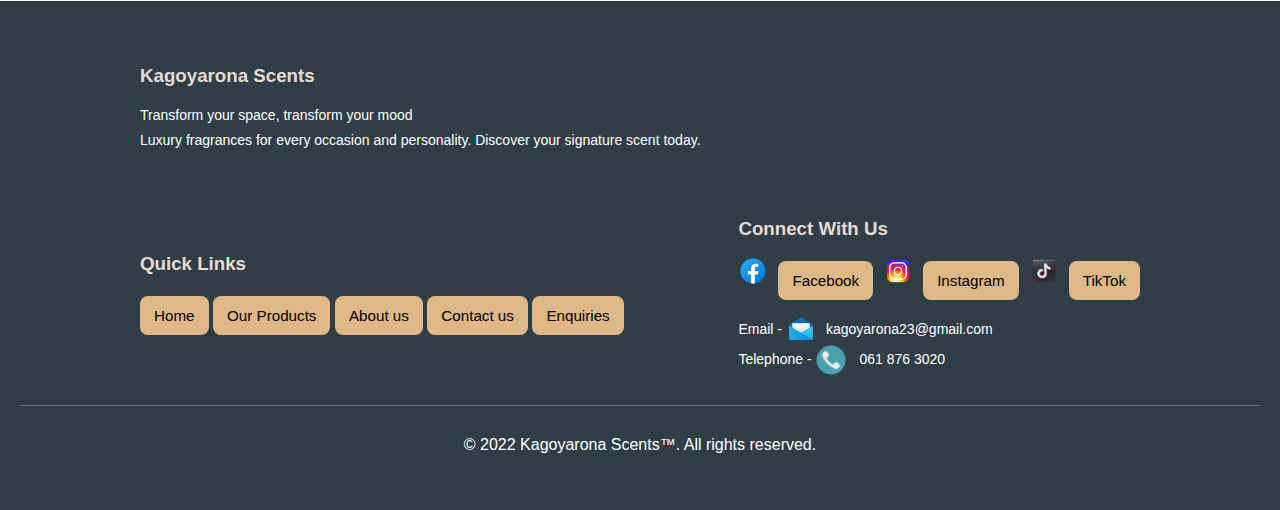
<file: ScentTips.html>
<!DOCTYPE html>
<html lang="en">
<head>
    <meta charset="UTF-8">
    <meta name="viewport" content="width=device-width, initial-scale=1.0">
    <title>Scent Tips</title>
    <link rel="icon"  type="image/jpg" href="./images/icons/web icon.png">
    <link rel="stylesheet" href="./css assets/styles.css">
    <!--links to the baskerville font used in the blog posts-->
    <link href="https://fonts.googleapis.com/css2?family=Libre+Baskerville:wght@400;700&display=swap" rel="stylesheet">


</head>
<body>

    <div class="header">
        <header class="webHeader" >
            <div>
                <img class="logo" src="./images/insence/kagoyarona_scents_logo-removebg-preview.png" alt="" width="250px">
                <h3>Transform your space, transform your mood.</h3> <!-- style="color: peru; font-family: monospace; font-style: italic;"-->
                
                <nav >
                    <a href="./index.html" class="nav-btn">Home</a>
                    <a href="./Products.html" class="nav-btn">Our Products</a>
                    <a href="./About.html" class="nav-btn">About us</a>
                    <a href="./Contact.html" class="nav-btn">Contact us</a>
                    <a href="./Enquiries.html" class="nav-btn">Enquiries</a>
                </nav>
            </div>
            <hr>
        </header>
    </div> 

    <section class="tips">
        <h1>Scent Tips</h1>
        <hr>
        <p>Your go-to blog for discovering expert guidance on selecting, wearing, and caring for your fragrances to make the most of every scent</p>

    </section>

    <hr>

    <section class="Articles">
        <section class="Article">
            <h3>The Art of Scent: How Fragrance Uplifts Your Mood</h3>

            <img src="./images/Onka/meditation.jpg" alt="meditation silohuette" width="200" height="150">

            <p>Scent is a powerful, invisible force that directly influences our emotions and memories. The art of using fragrance is a simple yet profound way to consciously uplift your mood and transform your environment.</p>
                
            <p>Bright, citrusy notes like orange and lemon are renowned for their energizing properties, instantly promoting focus and revitalization. For moments requiring calm, soothing scents such as lavender, sandalwood, or chamomile gently ease tension and anxiety. To cultivate joy and warmth, turn to comforting vanilla, spicy cinnamon, or uplifting floral bouquets.</p>
                
            <p>By intentionally choosing a scent that aligns with your desired emotional state, you harness the power of aroma to create a personal sanctuary of well-being. It’s a daily art form that turns mere inhalation into a moment of mindful, mood-boosting magic.</p>
        </section>
    
    
        <section class="Article">
            <h3>Crafting a Harmonious Incense Experience</h3>

            <img src="./images/insence/pink and blue frag.jpg" alt="pink and blue diffusers" width="200" height="200">

            <p>Creating a beautiful incense atmosphere is an art. The key is to blend scents that complement, rather than compete with, each other. Start by choosing a central "anchor" scent, like earthy sandalwood or calming lavender. This will be your foundation.</p>
                
            <p>Next, select a secondary scent that shares a common note. For a woody base, try pairing it with a hint of citrus or a light floral. If using a spicy incense like cinnamon, complement it with a sweeter, warmer scent like vanilla or amber.</p>
                
            <p>The most important rule is to avoid overpowering combinations. Burn your complementary scents separately throughout the day or in different rooms to let each one shine. This layered approach creates a complex and inviting aroma that evolves gracefully, turning your space into a truly curated sanctuary.</p>

        </section>
    
    </section>

    
    <hr>

    <footer>
        <div class="container">
            <div class="footer-content">
                <div class="footer-column" >
                    <h3>Kagoyarona Scents</h3>
                    <p>Transform your space, transform your mood</p>
                    <p>Luxury fragrances for every occasion and personality. Discover your signature scent today.</p>
                </div>
                
                <div class="footer-column" >
                    <h3>Quick Links</h3>
                    <a href="./index.html" >Home</a>
                    <a href="./Products.html" >Our Products</a>
                    <a href="./About.html" >About us</a>
                    <a href="./Contact.html" >Contact us</a>
                    <a href="./Enquiries.html" >Enquiries</a>
                </div>
                
                
                <div class="footer-column" >
                    <h3>Connect With Us</h3>
                    <div class="social-links">
                        <img src="./images/icons/facebook logo.png" alt="Facebook logo" width="30px" height="30px"><a href="https://www.facebook.com/profile.php?id=61573181644510" target="_blank" >Facebook</a>
                        <img src="./images/icons/instagram logo.png" alt="Instagram logo" width="30px" height="30px"><a href="https://www.instagram.com/kagoyarona_scents_?utm_source=ig_web_button_share_sheet&igsh=ZDNlZDc0MzIxNw==" target="_blank" >Instagram</a>
                        <img src="./images/icons/tiktok logo.png" alt="TikTok logo" width="30px" height="30px"><a href="https://www.tiktok.com/@kagoyarona.scents?is_from_webapp=1&sender_device=pc" target="_blank" >TikTok</a>
                    </div>
                    <p>Email - <img src="./images/icons/email logo.png" alt="Email logo" width="30px" height="30px">kagoyarona23@gmail.com</p>
                    <p>Telephone - <img src="./images/icons/phone logo.png" alt="Phone logo" width="30px" height="30px"> 061 876 3020</p>
                </div>
            </div>
            
            <div class="footer-bottom" >
                <p>&copy; 2022 Kagoyarona Scents&trade;. All rights reserved.</p>
            </div>
        </div>
    </footer>
</body>
</html>
</file>
<file: css assets/styles.css>
/* General page style */
body {
  font-family: 'Lato', sans-serif;  
  line-height: 1.8;
  margin: 0;
  background-color: #faf8f5;
  color: #333;
}

hr{
    width: 0px; /*rewmoves the visible hr line*/
}

.header {
    position: relative;
    margin-top: 0;
    width: 100%;
    background-color: blanchedalmond;
    padding: 20px;   
    box-sizing: border-box;
}

nav {
    display: flex;
    gap: 12px;
    align-items: center;
    flex-wrap: wrap; /* allow wrapping on small screens */
}

.nav-links {
  list-style: none;
  display: flex;
  gap: 20px;
}

.nav-links li a {
  text-decoration: none;
  color: #333;
}

/* Hide hamburger by default */
.hamburger {
  display: none;
  flex-direction: column;
  gap: 5px;
  cursor: pointer;
}

.hamburger div {
  width: 25px;
  height: 3px;
  background: #333;
  transition: all 0.3s ease;
}

/* MOBILE NAV */
@media screen and (max-width: 768px) {

  nav {
    position: relative;
  }

  .nav-links {
    display: none;
    flex-direction: column;
    width: 100%;
    background: blanchedalmond;
    text-align: center;
    padding: 20px 0;
    gap: 20px;
    border-top: 1px solid blanchedalmond;
  }

  .nav-links.active {
    display: flex;
  }

  .hamburger {
    display: flex;
    position: absolute;
    right: 10px;
    top: 10px;
  }
}

/* Hamburger animation */
.hamburger.toggle div:nth-child(1) {
  transform: rotate(45deg) translate(5px, 5px);
}
.hamburger.toggle div:nth-child(2) {
  opacity: 0;
}
.hamburger.toggle div:nth-child(3) {
  transform: rotate(-45deg) translate(5px, -5px);
}

/*fade-in nav links */
.nav-links li {
  opacity: 0;
  animation: fadeInNav 0.5s forwards;
}

.nav-links.active li:nth-child(1) { animation-delay: 0.1s; }
.nav-links.active li:nth-child(2) { animation-delay: 0.2s; }
.nav-links.active li:nth-child(3) { animation-delay: 0.3s; }
.nav-links.active li:nth-child(4) { animation-delay: 0.4s; }

@keyframes fadeInNav {
  from { opacity: 0; transform: translateX(20px); }
  to { opacity: 1; transform: translateX(0); }
}

.nav-btn, .quick-btn {
    display: inline-block;
    padding: 10px 18px;
    background-color: burlywood;
    color: black;
    text-decoration: none;
    border-radius: 8px;
    font-size: 0.95rem;
    transition: 0.3s ease, 0.2s ease;/*the slight slow animation before the hover*/
}

.nav-btn:hover, .quick-btn:hover {
    background-color: brown;
    color: white;
    transform: scale(1.05);/*this the slight hover effect*/
}

/* Hero Section */
.heroSection {
    margin-top: 0px;
    position: relative;
    display: flex;
    align-items: center;
    justify-content: center;
    text-align: center;
    height: 60vh; 
    
}

.heroSection::after {
    content: "";
    position: absolute;
    top: 0; 
    left: 0; 
    right: 0; 
    bottom: 0;
    background-color: darkslategrey;
    z-index: 1;
}

.hero-content {
    position: relative;
    z-index: 2;
    max-width: 700px;
    padding: 0 20px;
}

.hero-content h1 {
    font-size: 3rem;
    margin-bottom: 20px;
    color: #F5EDE0; 
}

.hero-content p {
    font-size: 1.3rem;
    margin-bottom: 30px;
    line-height: 1.5;
    color: #F5EDE0;
}

.hero-content .btn {
    display: inline-block;
    padding: 10px 18px;
    background-color: burlywood;
    color: black;
    text-decoration: none;
    border-radius: 8px;
    font-size: 0.95rem;
    transition: background-color 0.3s ease, transform 0.2s ease;
}

.hero-content .btn:hover {
    background-color: brown;
    color: white;
    transform: scale(1.05);
}

/*Best sellers banner*/
.bestsellers-intro {
    text-align: center;
    padding: 50px 20px 30px;
    background-color: #F5EDE0;
}

.bestsellers-intro hr {
    width: 80px;
    border: 2px solid darkslategrey; 
    margin: 10px auto 20px;
    border-radius: 2px;
}

.bestsellers-intro h2 {
    font-size: 2.2rem;
    color: #2F3E46; 
    margin-bottom: 10px;
    letter-spacing: 1px;
    font-weight: 700;
}


.bestsellers-intro p {
    max-width: 650px;
    margin: 0 auto;
    font-size: 1.1rem;
    color: #555;
    line-height: 1.6;
}

/* Products Section Intro */
.products-intro {
    text-align: center;
    padding: 50px 20px 30px;
    background-color: #F5EDE0; 
}

.products-intro h1 {
    font-size: 2.2rem;
    color: darkslategrey; 
    margin-bottom: 10px;
    letter-spacing: 1px;
    font-weight: 700;
}

.products-intro hr {
    width: 80px;
    border: 2px solid darkslategrey; 
    margin: 10px auto 20px;
    border-radius: 2px;
}

.products-intro p {
    max-width: 650px;
    margin: 0 auto;
    font-size: 1.1rem;
    color: #555;
    line-height: 1.6;
}

.product-grid {
    display: grid;
    grid-template-columns: repeat(4, 1fr); /* 4 columns on desktop */
    gap: 20px;
    padding: 20px;
}

/* Mobile responsiveness */
@media screen and (max-width: 1024px) {
    .product-grid {
        grid-template-columns: repeat(2, 1fr); /* 2 columns on tablets */
    }
}

@media screen and (max-width: 768px) {
    .product-grid {
        grid-template-columns: 1fr; /* 1 column on mobile */
    }
}

.product-card {
    background: #fff;
    border: 1px solid #ddd;
    border-radius: 12px;
    padding: 15px;
    text-align: center;
    transition: transform 0.2s ease;
}

.product-card:hover {
    transform: scale(1.05);
}

.product-card img {
    width: 100%;
    height: auto;
    border-radius: 10px;
    cursor: pointer; /* indicates clickable for Lightbox */
    transition: transform 0.3s ease;
}

.product-card img:hover {
    transform: scale(1.05); /* subtle zoom effect on hover */
}


/*Text inside the product card*/

.product-card h3 {
    margin: 10px 0;
    font-size: 1.2rem;
    color: #333;
}

.product-desc {
    font-size: 0.9rem;
    color: #555;
    margin: 8px 0;
}

.product-price {
    font-weight: bold;
    color: #153243;
    margin-top: 10px;
}


/*Lightbox image enlarging*/
#lightbox {
  position: fixed;
  top: 0; left: 0;
  width: 100%; height: 100%;
  background: rgba(0,0,0,0.8);
  display: flex; justify-content: center; align-items: center;
  cursor: pointer;
}
#lightbox img {
  max-width: 80%;
  max-height: 80%;
}


/*About section*/

.about-intro {
    text-align: center;
    padding: 50px 20px 30px;
    background-color: #F5EDE0; 
}

.about-intro p{
    color: #555;
}

.about-intro hr {
    width: 80px;
    border: 2px solid darkslategrey; 
    margin: 10px auto 20px;
    border-radius: 2px;
}

.about-founder {
    display: flex;
    align-items: center;
    gap: 30px; /* space between text and image */
    max-width: 1000px;
    margin: 30px auto;
    padding: 0 20px;
    flex-wrap: wrap; /* ensures responsiveness on smaller screens */
}

.about-text {
    flex: 1 1 500px; /* text takes available space and puts picture next to text */
}

.about-text p {
    margin-bottom: 15px;
    line-height: 1.7;
    color: #3E4C59;
    font-size: 1rem;
}

.about-image {
    flex: 0 0 200px; /* fixed width for image */

}

.about-image img {
    width: 100%;
    height: auto;
    border-radius: 12px;
}

/*Mission statement styling*/

#mission {
    text-align: center;
    padding: 40px 20px;
    background-color: white; 
}

#mission h3 {
    color: darkslategrey;
    margin-bottom: 30px;
    font-size: 1.8rem;
}

.missionIcon {
    display: inline-block;
    margin: 20px;
}

.missionIcon img {
    width: 150px;
    height: 150px;
    border-radius: 12px;
    box-shadow: 0 4px 8px black;
}

#mission p {
    max-width: 700px;
    margin: 20px auto 0 auto;
    font-size: 1rem;
    color: #3E4C59;
}

/*Contact Section*/

.contact hr {
    width: 80px;
    border: 2px solid darkslategrey; 
    margin: 10px auto 20px;
    border-radius: 2px;
}

.contact {
    text-align: center;
    padding: 50px 20px 30px;
    background-color: #F5EDE0; 
}

.contact p{
    color: #555;
}

h1 {
    text-align: center;
    margin-top: 20px;
    color: darkslategrey;
}

p {
    font-size: 1rem;
    margin: 10px 0;
}

p img {
    vertical-align: middle;
    margin-right: 10px;
}

p a {
    color: darkred;
    text-decoration: underline;
    font-weight: 500;
}

p a:hover {
    color: #C9A66B;
}

/*Centering the contact information*/
.contact-info {
    text-align: center;
    margin: 30px auto;
}

.contact-info p {
    font-size: 1.1rem;
    margin: 12px 0;
}

.contact-info img {
    vertical-align: middle;
    margin: 0 8px;
}

.contact-info a {
    color: black;
    text-decoration: underline;
    font-weight: 500;
}

.contact-info a:hover {
    color: #C9A66B;
}

/*Newsletter*/
.newsletter {
    background: bisque;
    padding: 40px 20px;
    text-align: center;
    color: #153243;
    border-radius: 12px;
    margin: 40px auto;
    max-width: 800px;
}

.newsletter h2 {
    margin-bottom: 10px;
    color: #153243;
}

.newsletter-form {
    margin-top: 15px;
    display: flex;
    justify-content: center;
    gap: 10px;
    flex-wrap: wrap;
}

.newsletter-form input {
    padding: 10px 15px;
    border-radius: 8px;
    border: none;
    width: 250px;
    max-width: 100%;
}

.newsletter-form button {
    background: #153243;
    color: white;
    border: none;
    padding: 10px 20px;
    border-radius: 8px;
    cursor: pointer;
    font-weight: bold;
    transition: background 0.3s;
}

.newsletter-form button:hover {
    background: #C9A66B;
}

/*Enquiries page*/

.enquiries {
    text-align: center;
    padding: 50px 20px 30px;
    background-color: #F5EDE0; 
}

.enquiries hr {
    width: 80px;
    border: 2px solid darkslategrey; 
    margin: 10px auto 20px;
    border-radius: 2px;
}

.enquiries h2{
    text-align: center;
    font-size: 1.4rem;
    color: darkslategrey; 
    margin-bottom: 10px;
    letter-spacing: 1px;
    font-weight: 700;
}

.enquiries p {
    text-align: center;
    max-width: 650px;
    margin: 0 auto;
    font-size: 1.1rem;
    color: #555;
    line-height: 1.6;
}

.page-content {
    max-width: 800px;   /* keeps it readable */
    margin: 40px auto;  /* centers horizontally */
    padding: 0 20px;    /* adds space on small screens */
    text-align: center; /* centers headings and text */
}

.page-content h1,
.page-content h2 {
    color: #153243;
    margin-bottom: 15px;
}

.page-content p {
    font-size: 1.1rem;
    margin: 10px 0 20px;
    color: #3E4C59;
    line-height: 1.6;
}

/* Form styling */
.google-form-container {
    position: relative;
    width: 100%;
    max-width: 900px; /* OPTIONAL – limits width on large screens */
    margin: auto;
}

.google-form-container iframe {
    width: 100%;
    height: 100vh; /* Full screen height on mobile */
    border: none;
}

.google-form-container iframe {
    width: 100%;
    min-height: 768px;
}

@media(max-width: 768px) {
    .google-form-container iframe {
        min-height: 1500px; /* More height for mobile */
    }
}


/*Scent tips blog styling*/

.tips{
    background-color: #F5EDE0;
}

.tips p{
    text-align: center;
    color: #555;
}

.tips hr{
    width: 80px;
    border: 2px solid darkslategrey; 
    margin: 10px auto 20px;
    border-radius: 2px;
}

/* Blog articles */

/*font for the content inside the articles*/
.Articles{
    font-family: 'Libre Baskerville', Georgia, serif;
    line-height: 1.8;
    margin: 0;
    background-color: #faf8f5;
    color: #333;
}

.Article {
  max-width: 800px;
  margin: 40px auto;
  background: #fff;
  padding: 25px;
  border-radius: 12px;
  box-shadow: 0px 4px 12px rgba(0,0,0,0.08);
}

.Article h3 {
  color: #c87f6a;
  margin-bottom: 15px;
}

.Article img {
  float: right;
  margin: 0 0 15px 20px;
  border-radius: 10px;
  max-width: 40%;
}

/* Clear float for paragraphs after image */
.Article p {
  text-align: justify;
  margin-bottom: 15px;
}


/* Styling the footer */
footer {
  padding: 40px 20px;
  width: 100%;
  background-color: #2F3E46;
}

.footer-content {
  display: flex;
  justify-content: space-between;
  gap: 40px;
  flex-wrap: wrap;
  max-width: 1000px;
  margin: 0 auto;
}

.footer-column h3 {
  margin-bottom: 10px;
  color: #e4dcd3;
}

.footer-column p, 
.footer-column a {
  font-size: 0.95rem;
  color: white;
  text-decoration: none;
}

.footer-column a:hover {
  transform: scale(1.05);
}

.footer-column a {
    display: inline-block;
    padding: 6px 14px;
    margin: 5px 0;
    background-color: burlywood;
    color: black;
    text-decoration: none;
    border-radius: 8px;
    font-size: 0.95rem;
    transition: background-color 0.3s ease, transform 0.2s ease;
}

.footer-bottom {
    text-align: center;
    margin-top: 30px;
    font-size: 0.85rem;
    color: white;
    border-top: 1px solid rgba(245, 237, 224, 0.3);
    padding-top: 15px;
}

.social-links {
    display: flex;
    gap: 10px;
    margin: 10px 0;
}

/* General responsive rule */
* {
  box-sizing: border-box; /* prevents weird overflows */
}

body {
  overflow-x: hidden; /* stops horizontal scrolling issues */
}



/* Responsive Design */
@media (max-width: 1024px) {
    .product-grid {
        grid-template-columns: repeat(2, 1fr); /* 2 columns on tablets */
    }
}

@media (max-width: 600px) {
    .product-grid {
        grid-template-columns: 1fr; /* 1 column on phones */
    }
}

@media (max-width: 600px) {
    nav {
        flex-direction: column;
        gap: 8px;
        align-items: center;
    }

    .nav-btn {
        width: auto;              /* don’t stretch full width */
        padding: 8px 12px;        /* smaller padding */
        font-size: 0.9rem;        /* slightly smaller text */
        border-radius: 6px;       /* tighter rounding */
    }
}

.fade-in {
    opacity: 0;
    transform: translateY(20px);
    transition: opacity 0.8s ease-out, transform 0.8s ease-out;
}

.fade-in.show {
    opacity: 1;
    transform: translateY(0);
}




.footer-content {
  display: flex;
  justify-content: space-between;
  align-items: center;
  flex-wrap: wrap;
}

.footer-content p {
  margin: 0;
  font-size: 14px;
  color: white;
}

.socials {
  display: flex;
  gap: 15px;
  margin-top: 10px; /* small spacing for mobile wrap */
}

.socials img {
  width: 25px;
  height: 25px;
  object-fit: contain;
  transition: transform 0.3s;
}

.socials img:hover {
  transform: scale(1.2);
}

/* Mobile responsiveness */
@media screen and (max-width: 768px) {
    nav ul {
        flex-direction: column;
        align-items: center;
    }

    /* Make footer icons vertical */
    .footer-icons {
        display: flex;
        flex-direction: column; /* stack vertically */
        align-items: center;    /* center horizontally */
        gap: 10px;              /* spacing between icons */
        margin-top: 10px;       /* some spacing from text */
    }

    .footer-icons img {
        width: 40px;  /* icon size */
        height: 40px;
        margin: 0;    /* remove horizontal margins */
    }
}
</file>
